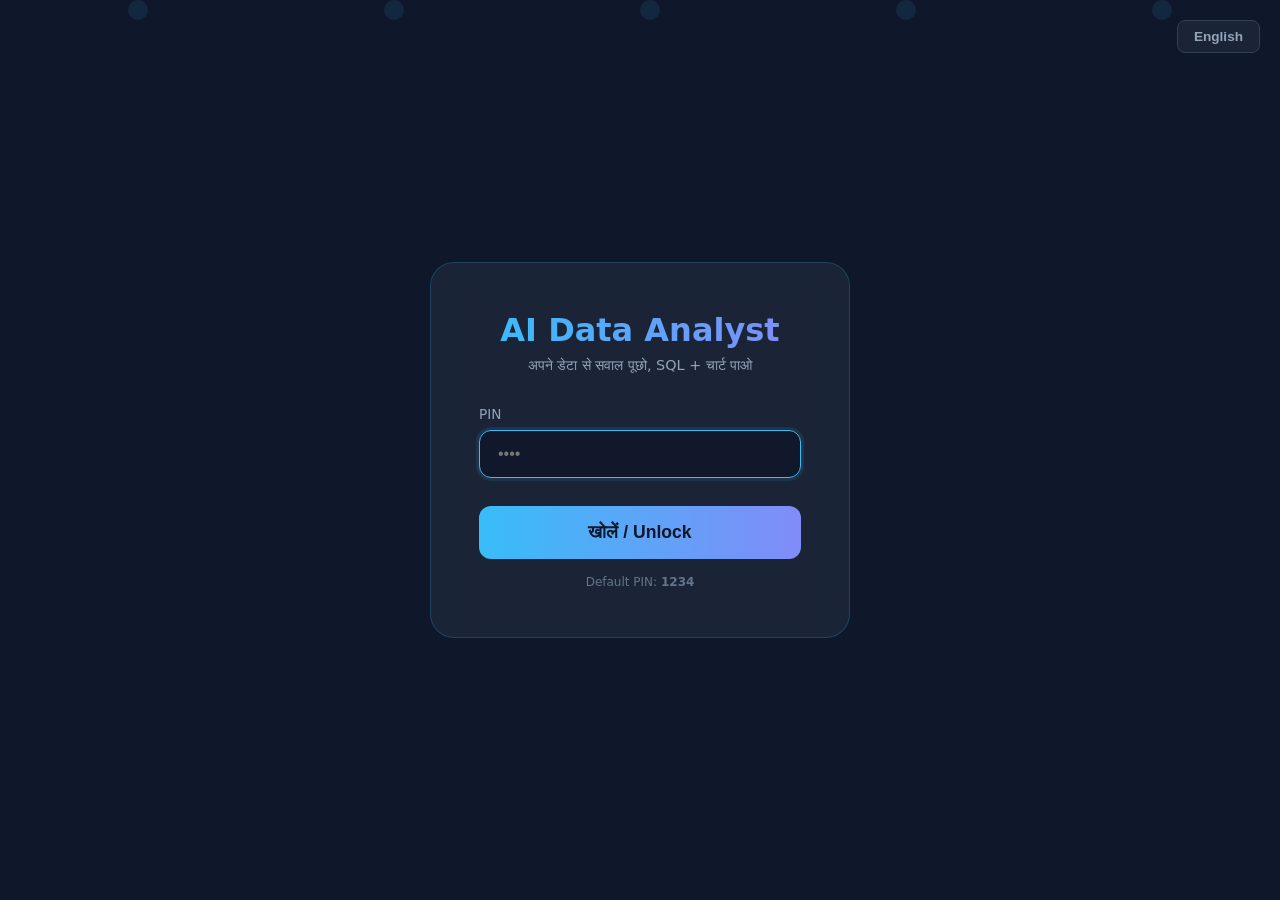
<file: templates/login.html>
<!DOCTYPE html>
<html lang="hi">
<head>
    <meta charset="UTF-8">
    <meta name="viewport" content="width=device-width, initial-scale=1.0">
    <title>AI Data Analyst - Login</title>
    <link rel="stylesheet" href="/static/style.css">
    <style>
        * { margin: 0; padding: 0; box-sizing: border-box; }
        body {
            font-family: 'Segoe UI', system-ui, -apple-system, sans-serif;
            background: #0f172a;
            min-height: 100vh;
            display: flex;
            justify-content: center;
            align-items: center;
            overflow: hidden;
        }

        /* Animated background */
        .bg-animation {
            position: fixed;
            top: 0; left: 0;
            width: 100%; height: 100%;
            z-index: 0;
            overflow: hidden;
        }
        .bg-animation span {
            position: absolute;
            display: block;
            width: 20px; height: 20px;
            background: rgba(56, 189, 248, 0.1);
            border-radius: 50%;
            animation: float 15s infinite;
        }
        .bg-animation span:nth-child(1) { left: 10%; animation-delay: 0s; }
        .bg-animation span:nth-child(2) { left: 30%; animation-delay: 2s; }
        .bg-animation span:nth-child(3) { left: 50%; animation-delay: 4s; }
        .bg-animation span:nth-child(4) { left: 70%; animation-delay: 6s; }
        .bg-animation span:nth-child(5) { left: 90%; animation-delay: 8s; }

        @keyframes float {
            0% { transform: translateY(100vh) rotate(0deg); opacity: 0; }
            10% { opacity: 1; }
            90% { opacity: 1; }
            100% { transform: translateY(-100vh) rotate(720deg); opacity: 0; }
        }

        /* Login card */
        .login-card {
            position: relative;
            z-index: 1;
            background: rgba(30, 41, 59, 0.8);
            backdrop-filter: blur(20px);
            border: 1px solid rgba(56, 189, 248, 0.2);
            border-radius: 24px;
            padding: 48px;
            max-width: 420px;
            width: 90%;
            animation: slideUp 0.6s ease-out;
        }

        @keyframes slideUp {
            from { transform: translateY(40px); opacity: 0; }
            to { transform: translateY(0); opacity: 1; }
        }

        .login-card h1 {
            font-size: 2rem;
            text-align: center;
            background: linear-gradient(90deg, #38bdf8, #818cf8);
            -webkit-background-clip: text;
            -webkit-text-fill-color: transparent;
            background-clip: text;
            margin-bottom: 8px;
        }

        .login-card .tagline {
            text-align: center;
            color: #94a3b8;
            font-size: 0.9rem;
            margin-bottom: 32px;
        }

        .input-group {
            margin-bottom: 20px;
        }

        .input-group label {
            display: block;
            color: #94a3b8;
            font-size: 0.85rem;
            margin-bottom: 8px;
        }

        .input-group input {
            width: 100%;
            padding: 14px 18px;
            border: 1px solid #334155;
            border-radius: 12px;
            background: rgba(15, 23, 42, 0.8);
            color: #e2e8f0;
            font-size: 1rem;
            outline: none;
            transition: all 0.3s;
        }

        .input-group input:focus {
            border-color: #38bdf8;
            box-shadow: 0 0 0 3px rgba(56, 189, 248, 0.1);
        }

        .login-btn {
            width: 100%;
            padding: 16px;
            border: none;
            border-radius: 12px;
            background: linear-gradient(90deg, #38bdf8, #818cf8);
            color: #0f172a;
            font-size: 1.1rem;
            font-weight: 700;
            cursor: pointer;
            transition: all 0.3s;
            margin-top: 8px;
        }

        .login-btn:hover {
            transform: translateY(-2px);
            box-shadow: 0 8px 25px rgba(56, 189, 248, 0.4);
        }

        .login-btn:active { transform: translateY(0); }

        .error-msg {
            color: #fca5a5;
            font-size: 0.85rem;
            text-align: center;
            margin-top: 12px;
            animation: shake 0.5s;
        }

        @keyframes shake {
            0%, 100% { transform: translateX(0); }
            25% { transform: translateX(-10px); }
            75% { transform: translateX(10px); }
        }

        .hint {
            color: #64748b;
            font-size: 0.75rem;
            text-align: center;
            margin-top: 16px;
        }

        .lang-toggle {
            position: absolute;
            top: 20px;
            right: 20px;
            z-index: 2;
        }

        .lang-btn {
            padding: 8px 16px;
            border-radius: 8px;
            background: rgba(30, 41, 59, 0.8);
            border: 1px solid #334155;
            color: #94a3b8;
            font-size: 0.85rem;
            cursor: pointer;
            transition: all 0.2s;
        }

        .lang-btn:hover { border-color: #38bdf8; color: #38bdf8; }
    </style>
</head>
<body>
    <div class="bg-animation">
        <span></span><span></span><span></span><span></span><span></span>
    </div>

    <div class="lang-toggle">
        <button class="lang-btn" onclick="toggleLang()" id="langBtn">English</button>
    </div>

    <div class="login-card">
        <h1 id="title">AI Data Analyst</h1>
        <p class="tagline" id="tagline">अपने डेटा से सवाल पूछो, SQL + चार्ट पाओ</p>

        <div class="input-group">
            <label id="pinLabel">PIN</label>
            <input type="password" id="pinInput" placeholder="••••" maxlength="4" autofocus>
        </div>

        <button class="login-btn" onclick="unlock()" id="loginBtn">खोलें / Unlock</button>
        <p class="error-msg hidden" id="errorMsg">गलत PIN! दोबारा कोशिश करें</p>
        <p class="hint" id="hint">Default PIN: <strong>1234</strong></p>
    </div>

    <script>
        let lang = localStorage.getItem('lang') || 'hi';

        function toggleLang() {
            lang = lang === 'hi' ? 'en' : 'hi';
            localStorage.setItem('lang', lang);
            updateText();
        }

        function updateText() {
            document.getElementById('langBtn').textContent = lang === 'hi' ? 'English' : 'हिंदी';
            if (lang === 'en') {
                document.getElementById('tagline').textContent = 'Ask questions in natural language, get SQL + charts';
                document.getElementById('loginBtn').textContent = 'Unlock';
                document.getElementById('errorMsg').textContent = 'Wrong PIN! Try again.';
                document.getElementById('hint').innerHTML = 'Default PIN: <strong>1234</strong>';
            } else {
                document.getElementById('tagline').textContent = 'अपने डेटा से सवाल पूछो, SQL + चार्ट पाओ';
                document.getElementById('loginBtn').textContent = 'खोलें / Unlock';
                document.getElementById('errorMsg').textContent = 'गलत PIN! दोबारा कोशिश करें';
                document.getElementById('hint').innerHTML = 'Default PIN: <strong>1234</strong>';
            }
        }

        async function unlock() {
            const pin = document.getElementById('pinInput').value;
            if (pin.length !== 4) {
                document.getElementById('errorMsg').textContent = lang === 'hi' ? 'PIN 4 अंकों का होना चाहिए' : 'PIN must be 4 digits';
                document.getElementById('errorMsg').classList.remove('hidden');
                return;
            }
            const res = await fetch('/api/unlock', {
                method: 'POST',
                headers: { 'Content-Type': 'application/json' },
                body: JSON.stringify({ pin })
            });
            const data = await res.json();
            if (data.success) {
                window.location.href = '/';
            } else {
                document.getElementById('errorMsg').classList.remove('hidden');
            }
        }

        document.getElementById('pinInput').addEventListener('keydown', function(e) {
            if (e.key === 'Enter') unlock();
        });

        updateText();
    </script>
</body>
</html>
</file>
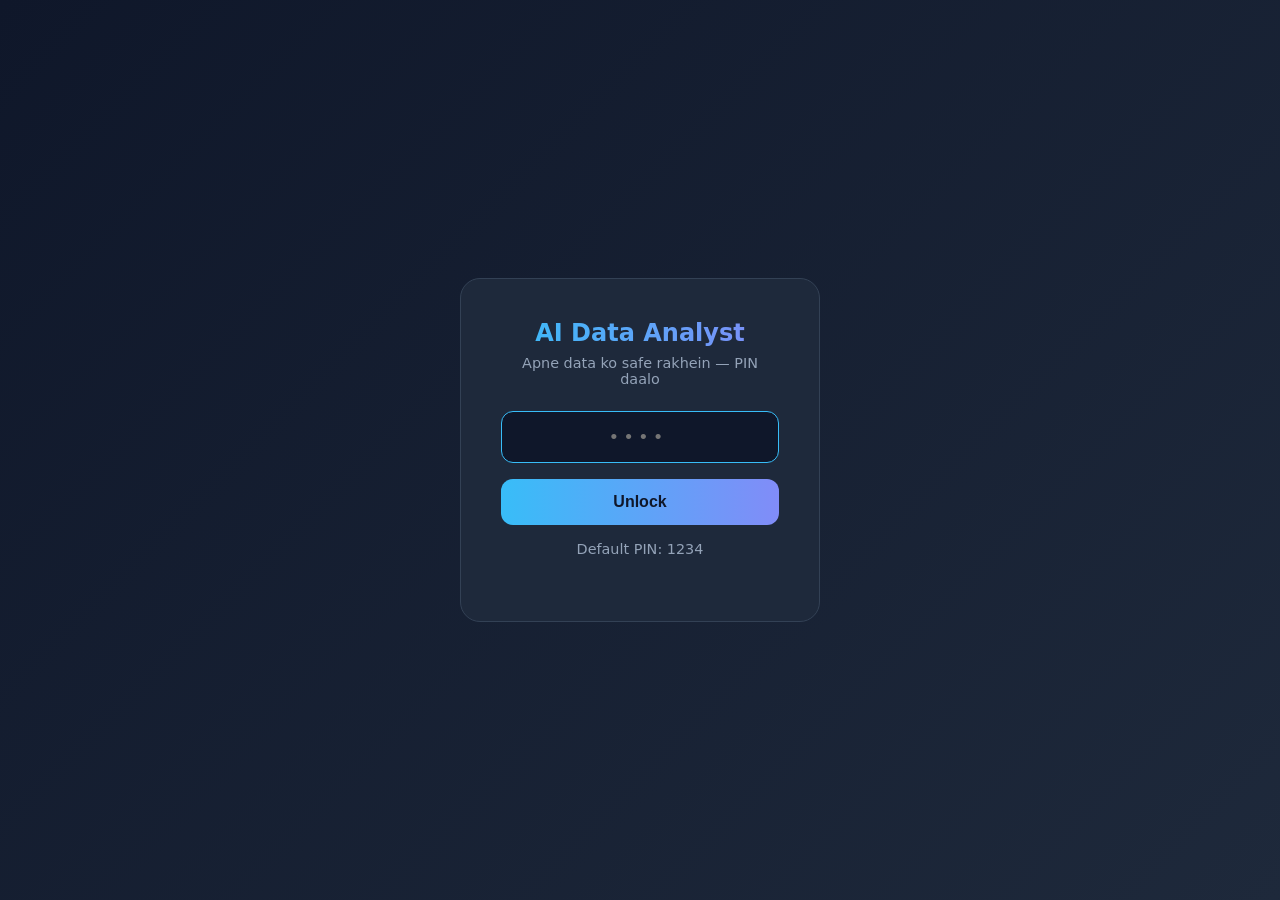
<file: templates/pin.html>
<!DOCTYPE html>
<html lang="en">
<head>
    <meta charset="UTF-8">
    <meta name="viewport" content="width=device-width, initial-scale=1.0">
    <title>AI Data Analyst - Lock</title>
    <link rel="stylesheet" href="/static/style.css">
    <style>
        .pin-container {
            display: flex;
            justify-content: center;
            align-items: center;
            min-height: 100vh;
        }
        .pin-box {
            background: #1e293b;
            border: 1px solid #334155;
            border-radius: 20px;
            padding: 40px;
            text-align: center;
            max-width: 360px;
            width: 100%;
        }
        .pin-box h2 {
            font-size: 1.5rem;
            margin-bottom: 8px;
            background: linear-gradient(90deg, #38bdf8, #818cf8);
            -webkit-background-clip: text;
            -webkit-text-fill-color: transparent;
            background-clip: text;
        }
        .pin-box p {
            color: #94a3b8;
            font-size: 0.9rem;
            margin-bottom: 24px;
        }
        .pin-input {
            width: 100%;
            padding: 14px 18px;
            border: 1px solid #334155;
            border-radius: 12px;
            background: #0f172a;
            color: #e2e8f0;
            font-size: 1.2rem;
            text-align: center;
            letter-spacing: 8px;
            outline: none;
            margin-bottom: 16px;
        }
        .pin-input:focus { border-color: #38bdf8; }
        .pin-error {
            color: #fca5a5;
            font-size: 0.85rem;
            margin-top: 12px;
        }
        .pin-hint {
            color: #64748b;
            font-size: 0.75rem;
            margin-top: 16px;
        }
    </style>
</head>
<body>
    <div class="pin-container">
        <div class="pin-box">
            <h2>AI Data Analyst</h2>
            <p>Apne data ko safe rakhein — PIN daalo</p>
            <input type="password" class="pin-input" id="pinInput" placeholder="••••" maxlength="4" autofocus>
            <button onclick="unlock()" style="width:100%">Unlock</button>
            <p class="pin-error hidden" id="pinError">Galat PIN. Dobara try karo.</p>
            <p class="pin-hint">Default PIN: 1234</p>
        </div>
    </div>
    <script>
        async function unlock() {
            const pin = document.getElementById('pinInput').value;
            const res = await fetch('/api/unlock', {
                method: 'POST',
                headers: { 'Content-Type': 'application/json' },
                body: JSON.stringify({ pin })
            });
            const data = await res.json();
            if (data.success) {
                window.location.href = '/';
            } else {
                document.getElementById('pinError').classList.remove('hidden');
            }
        }
        document.getElementById('pinInput').addEventListener('keydown', function(e) {
            if (e.key === 'Enter') unlock();
        });
    </script>
</body>
</html>
</file>
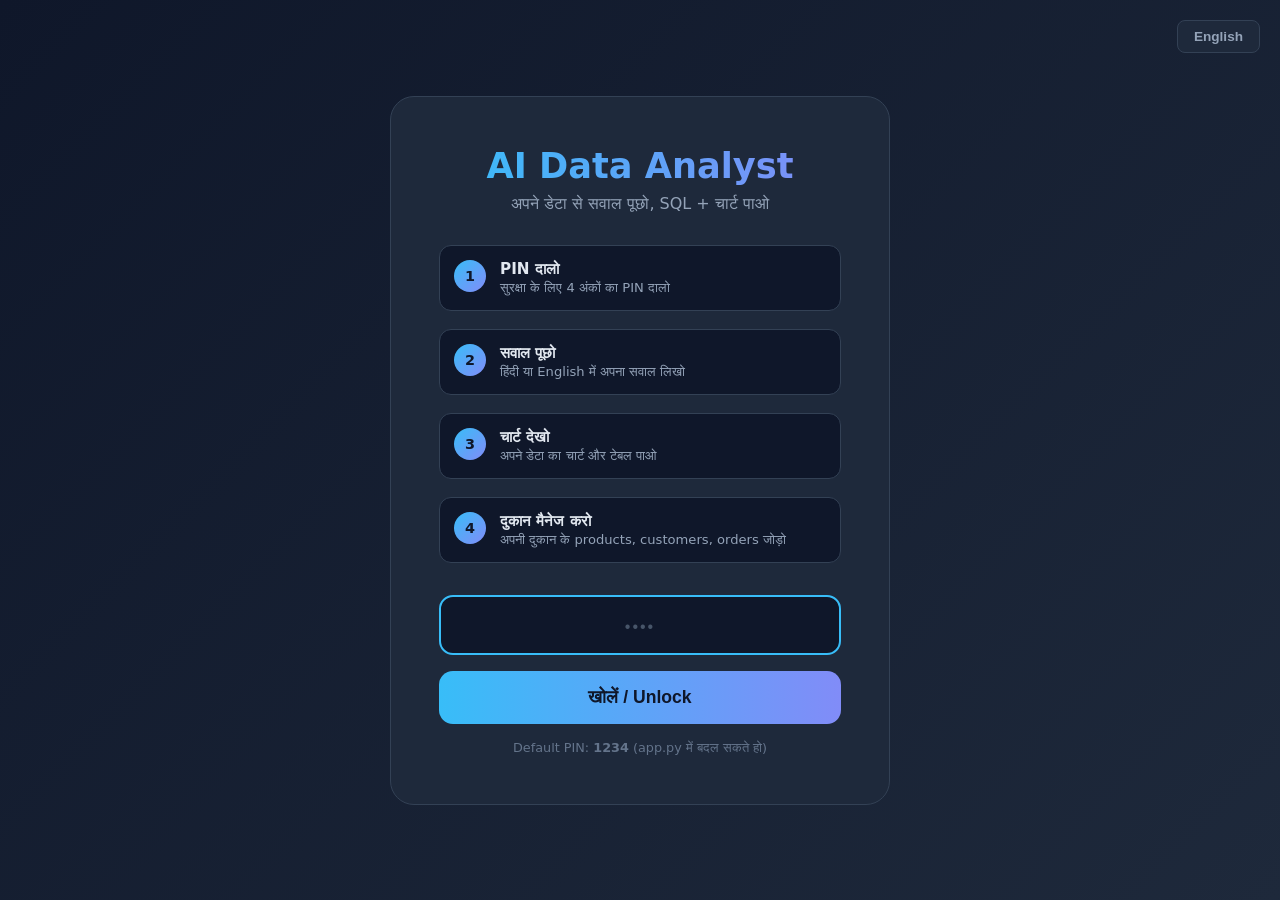
<file: templates/welcome.html>
<!DOCTYPE html>
<html lang="hi">
<head>
    <meta charset="UTF-8">
    <meta name="viewport" content="width=device-width, initial-scale=1.0">
    <title>AI Data Analyst - Welcome</title>
    <link rel="stylesheet" href="/static/style.css">
    <style>
        * { margin: 0; padding: 0; box-sizing: border-box; }
        body {
            font-family: 'Segoe UI', system-ui, -apple-system, sans-serif;
            background: linear-gradient(135deg, #0f172a 0%, #1e293b 100%);
            color: #e2e8f0;
            min-height: 100vh;
            display: flex;
            justify-content: center;
            align-items: center;
        }
        .welcome-box {
            background: #1e293b;
            border: 1px solid #334155;
            border-radius: 24px;
            padding: 48px;
            max-width: 500px;
            width: 90%;
            text-align: center;
        }
        .welcome-box h1 {
            font-size: 2.2rem;
            background: linear-gradient(90deg, #38bdf8, #818cf8);
            -webkit-background-clip: text;
            -webkit-text-fill-color: transparent;
            background-clip: text;
            margin-bottom: 8px;
        }
        .welcome-box .tagline {
            color: #94a3b8;
            font-size: 1rem;
            margin-bottom: 32px;
        }
        .steps {
            text-align: left;
            margin-bottom: 32px;
        }
        .step {
            display: flex;
            align-items: flex-start;
            gap: 14px;
            margin-bottom: 18px;
            padding: 14px;
            background: #0f172a;
            border-radius: 12px;
            border: 1px solid #334155;
        }
        .step-num {
            width: 32px;
            height: 32px;
            border-radius: 50%;
            background: linear-gradient(135deg, #38bdf8, #818cf8);
            color: #0f172a;
            display: flex;
            justify-content: center;
            align-items: center;
            font-weight: 700;
            font-size: 0.9rem;
            flex-shrink: 0;
        }
        .step-text {
            flex: 1;
        }
        .step-text .title {
            color: #e2e8f0;
            font-weight: 600;
            font-size: 0.95rem;
            margin-bottom: 2px;
        }
        .step-text .desc {
            color: #94a3b8;
            font-size: 0.82rem;
        }
        .pin-input {
            width: 100%;
            padding: 16px 20px;
            border: 2px solid #334155;
            border-radius: 14px;
            background: #0f172a;
            color: #e2e8f0;
            font-size: 1.3rem;
            text-align: center;
            letter-spacing: 10px;
            outline: none;
            margin-bottom: 16px;
            transition: border-color 0.3s;
        }
        .pin-input:focus { border-color: #38bdf8; }
        .pin-input::placeholder { color: #475569; letter-spacing: 2px; font-size: 1rem; }
        .unlock-btn {
            width: 100%;
            padding: 16px;
            border: none;
            border-radius: 14px;
            background: linear-gradient(90deg, #38bdf8, #818cf8);
            color: #0f172a;
            font-size: 1.1rem;
            font-weight: 700;
            cursor: pointer;
            transition: transform 0.2s, box-shadow 0.2s;
        }
        .unlock-btn:hover { transform: translateY(-2px); box-shadow: 0 8px 25px rgba(56,189,248,0.4); }
        .pin-error {
            color: #fca5a5;
            font-size: 0.9rem;
            margin-top: 12px;
        }
        .hint {
            color: #64748b;
            font-size: 0.8rem;
            margin-top: 16px;
        }
        .lang-toggle {
            position: absolute;
            top: 20px;
            right: 20px;
        }
        .lang-btn {
            padding: 8px 16px;
            border-radius: 8px;
            background: #1e293b;
            border: 1px solid #334155;
            color: #94a3b8;
            font-size: 0.85rem;
            cursor: pointer;
        }
        .lang-btn:hover { border-color: #38bdf8; color: #38bdf8; }
    </style>
</head>
<body>
    <div class="lang-toggle">
        <button class="lang-btn" onclick="toggleLang()" id="langBtn">English</button>
    </div>

    <div class="welcome-box">
        <h1 id="title">AI Data Analyst</h1>
        <p class="tagline" id="tagline">अपने डेटा से सवाल पूछो, SQL + चार्ट पाओ</p>

        <div class="steps" id="steps">
            <div class="step">
                <div class="step-num">1</div>
                <div class="step-text">
                    <div class="title" data-hi="PIN दालो" data-en="Enter PIN">PIN दालो</div>
                    <div class="desc" data-hi="सुरक्षा के लिए 4 अंकों का PIN दालो" data-en="Enter 4-digit PIN for security">सुरक्षा के लिए 4 अंकों का PIN दालो</div>
                </div>
            </div>
            <div class="step">
                <div class="step-num">2</div>
                <div class="step-text">
                    <div class="title" data-hi="सवाल पूछो" data-en="Ask Question">सवाल पूछो</div>
                    <div class="desc" data-hi="हिंदी या English में अपना सवाल लिखो" data-en="Write your question in Hindi or English">हिंदी या English में अपना सवाल लिखो</div>
                </div>
            </div>
            <div class="step">
                <div class="step-num">3</div>
                <div class="step-text">
                    <div class="title" data-hi="चार्ट देखो" data-en="See Charts">चार्ट देखो</div>
                    <div class="desc" data-hi="अपने डेटा का चार्ट और टेबल पाओ" data-en="Get charts and tables for your data">अपने डेटा का चार्ट और टेबल पाओ</div>
                </div>
            </div>
            <div class="step">
                <div class="step-num">4</div>
                <div class="step-text">
                    <div class="title" data-hi="दुकान मैनेज करो" data-en="Manage Shop">दुकान मैनेज करो</div>
                    <div class="desc" data-hi="अपनी दुकान के products, customers, orders जोड़ो" data-en="Add your shop's products, customers, orders">अपनी दुकान के products, customers, orders जोड़ो</div>
                </div>
            </div>
        </div>

        <input type="password" class="pin-input" id="pinInput" placeholder="••••" maxlength="4" autofocus>
        <button class="unlock-btn" onclick="unlock()" id="unlockBtn">खोलें / Unlock</button>
        <p class="pin-error hidden" id="pinError">गलत PIN! दोबारा कोशिश करें</p>
        <p class="hint" id="hint">Default PIN: <strong>1234</strong> (app.py में बदल सकते हो)</p>
    </div>

    <script>
        let lang = 'hi';

        function toggleLang() {
            lang = lang === 'hi' ? 'en' : 'hi';
            document.getElementById('langBtn').textContent = lang === 'hi' ? 'English' : 'हिंदी';
            document.querySelectorAll('[data-hi]').forEach(el => {
                el.textContent = el.getAttribute('data-' + lang);
            });
        }

        async function unlock() {
            const pin = document.getElementById('pinInput').value;
            if (pin.length !== 4) {
                document.getElementById('pinError').textContent = 'PIN 4 अंकों का होना चाहिए';
                document.getElementById('pinError').classList.remove('hidden');
                return;
            }
            const res = await fetch('/api/unlock', {
                method: 'POST',
                headers: { 'Content-Type': 'application/json' },
                body: JSON.stringify({ pin })
            });
            const data = await res.json();
            if (data.success) {
                window.location.href = '/';
            } else {
                document.getElementById('pinError').textContent = 'गलत PIN! दोबारा कोशिश करें';
                document.getElementById('pinError').classList.remove('hidden');
            }
        }

        document.getElementById('pinInput').addEventListener('keydown', function(e) {
            if (e.key === 'Enter') unlock();
        });
    </script>
</body>
</html>
</file>
<file: static/style.css>
* { margin: 0; padding: 0; box-sizing: border-box; }

body {
    font-family: 'Segoe UI', system-ui, -apple-system, sans-serif;
    background: linear-gradient(135deg, #0f172a 0%, #1e293b 100%);
    color: #e2e8f0;
    min-height: 100vh;
}

.container {
    max-width: 900px;
    margin: 0 auto;
    padding: 40px 20px;
}

header { text-align: center; margin-bottom: 30px; }

header h1 {
    font-size: 2.4rem;
    background: linear-gradient(90deg, #38bdf8, #818cf8);
    -webkit-background-clip: text;
    -webkit-text-fill-color: transparent;
    background-clip: text;
}

.subtitle { color: #94a3b8; margin-top: 6px; font-size: 1rem; }

.toolbar {
    display: flex;
    gap: 10px;
    margin-bottom: 20px;
    flex-wrap: wrap;
}

.tool-btn {
    padding: 8px 16px;
    border: 1px solid #334155;
    border-radius: 8px;
    background: #1e293b;
    color: #94a3b8;
    font-size: 0.85rem;
    font-weight: 600;
    cursor: pointer;
    transition: all 0.2s;
}

.tool-btn:hover { border-color: #38bdf8; color: #38bdf8; }
.tool-btn.active { background: #38bdf8; color: #0f172a; border-color: #38bdf8; }

.input-section {
    display: flex;
    gap: 12px;
    margin-bottom: 24px;
}

textarea {
    flex: 1;
    padding: 14px 18px;
    border: 1px solid #334155;
    border-radius: 12px;
    background: #1e293b;
    color: #e2e8f0;
    font-size: 1rem;
    resize: none;
    outline: none;
    transition: border-color 0.2s;
}

textarea:focus { border-color: #38bdf8; }

button {
    padding: 14px 28px;
    border: none;
    border-radius: 12px;
    background: linear-gradient(90deg, #38bdf8, #818cf8);
    color: #0f172a;
    font-size: 1rem;
    font-weight: 700;
    cursor: pointer;
    transition: transform 0.15s, box-shadow 0.15s;
}

button:hover { transform: translateY(-2px); box-shadow: 0 6px 20px rgba(56,189,248,0.3); }
button:active { transform: translateY(0); }

.samples { margin-bottom: 24px; }

.samples p { color: #94a3b8; font-size: 0.85rem; margin-bottom: 10px; }

.sample-chips { display: flex; flex-wrap: wrap; gap: 8px; }

.chip {
    padding: 7px 14px;
    border-radius: 20px;
    background: #1e293b;
    border: 1px solid #334155;
    color: #94a3b8;
    font-size: 0.82rem;
    font-weight: 500;
    cursor: pointer;
    transition: all 0.2s;
}

.chip:hover { border-color: #38bdf8; color: #38bdf8; }

.loading {
    text-align: center;
    padding: 40px;
    color: #94a3b8;
}

.spinner {
    width: 40px;
    height: 40px;
    border: 3px solid #334155;
    border-top-color: #38bdf8;
    border-radius: 50%;
    margin: 0 auto 16px;
    animation: spin 0.8s linear infinite;
}

@keyframes spin { to { transform: rotate(360deg); } }

.result {
    background: #1e293b;
    border: 1px solid #334155;
    border-radius: 16px;
    padding: 24px;
}

.result-header {
    display: flex;
    justify-content: space-between;
    align-items: center;
    margin-bottom: 16px;
    flex-wrap: wrap;
    gap: 10px;
}

.result-header h3 { font-size: 1.2rem; }

.badge {
    background: #38bdf8;
    color: #0f172a;
    padding: 4px 12px;
    border-radius: 20px;
    font-size: 0.8rem;
    font-weight: 700;
}

.method-badge {
    background: #818cf8;
    color: #0f172a;
    padding: 4px 12px;
    border-radius: 20px;
    font-size: 0.75rem;
    font-weight: 700;
    margin-right: 8px;
}

.insights-section {
    background: #0f172a;
    border: 1px solid #334155;
    border-radius: 10px;
    padding: 16px;
    margin-bottom: 20px;
    border-left: 4px solid #34d399;
}

.insights-section h4 {
    color: #34d399;
    font-size: 0.85rem;
    margin-bottom: 8px;
    text-transform: uppercase;
    letter-spacing: 0.5px;
}

.insights-section p {
    color: #cbd5e1;
    font-size: 0.95rem;
    line-height: 1.6;
}

.sql-section { margin-bottom: 20px; }

.sql-section h4, .chart-section h4, .table-section h4 {
    color: #94a3b8;
    font-size: 0.85rem;
    margin-bottom: 8px;
    text-transform: uppercase;
    letter-spacing: 0.5px;
}

pre {
    background: #0f172a;
    padding: 16px;
    border-radius: 10px;
    overflow-x: auto;
    font-size: 0.88rem;
    color: #7dd3fc;
    line-height: 1.5;
}

.chart-section { margin-bottom: 20px; text-align: center; }

.chart-section img {
    max-width: 100%;
    border-radius: 10px;
}

.table-wrapper { overflow-x: auto; }

table {
    width: 100%;
    border-collapse: collapse;
    font-size: 0.88rem;
}

th, td {
    padding: 10px 14px;
    text-align: left;
    border-bottom: 1px solid #334155;
}

th {
    background: #0f172a;
    color: #38bdf8;
    font-weight: 600;
    white-space: nowrap;
}

td { color: #cbd5e1; }

tr:hover td { background: #334155; }

.error {
    background: #7f1d1d;
    border: 1px solid #ef4444;
    border-radius: 12px;
    padding: 16px 20px;
    color: #fca5a5;
    margin-top: 16px;
}

.history-panel {
    position: fixed;
    top: 0;
    right: 0;
    width: 400px;
    height: 100vh;
    background: #1e293b;
    border-left: 1px solid #334155;
    padding: 24px;
    overflow-y: auto;
    z-index: 1000;
    box-shadow: -4px 0 20px rgba(0,0,0,0.5);
}

.history-header {
    display: flex;
    justify-content: space-between;
    align-items: center;
    margin-bottom: 20px;
}

.history-header h3 { font-size: 1.2rem; }

.history-item {
    background: #0f172a;
    border: 1px solid #334155;
    border-radius: 10px;
    padding: 14px;
    margin-bottom: 12px;
    cursor: pointer;
    transition: border-color 0.2s;
}

.history-item:hover { border-color: #38bdf8; }

.history-item .q { color: #e2e8f0; font-size: 0.9rem; margin-bottom: 6px; }
.history-item .meta { color: #64748b; font-size: 0.75rem; }
.history-item .insights { color: #34d399; font-size: 0.8rem; margin-top: 6px; }

.upload-status {
    background: #064e3b;
    border: 1px solid #34d399;
    border-radius: 12px;
    padding: 16px 20px;
    color: #a7f3d0;
    margin-top: 16px;
}

.hidden { display: none; }

/* Animations */
@keyframes fadeIn {
    from { opacity: 0; transform: translateY(10px); }
    to { opacity: 1; transform: translateY(0); }
}

@keyframes slideIn {
    from { transform: translateX(100%); }
    to { transform: translateX(0); }
}

@keyframes pulse {
    0%, 100% { transform: scale(1); }
    50% { transform: scale(1.05); }
}

@keyframes glow {
    0%, 100% { box-shadow: 0 0 5px rgba(56, 189, 248, 0.3); }
    50% { box-shadow: 0 0 20px rgba(56, 189, 248, 0.6); }
}

.result { animation: fadeIn 0.4s ease-out; }
.history-panel { animation: slideIn 0.3s ease-out; }
.stat-card { animation: fadeIn 0.5s ease-out; }
.stat-card:hover { transform: translateY(-4px); box-shadow: 0 8px 25px rgba(56, 189, 248, 0.2); }
.chip { transition: all 0.2s; }
.chip:hover { transform: translateY(-2px); }
.tool-btn { transition: all 0.2s; }
.tool-btn:hover { transform: translateY(-2px); }
.askBtn { transition: all 0.2s; }
.askBtn:hover { transform: translateY(-2px); box-shadow: 0 8px 25px rgba(56, 189, 248, 0.4); }

@media (max-width: 600px) {
    .history-panel { width: 100%; }
    .input-section { flex-direction: column; }
}
</file>
